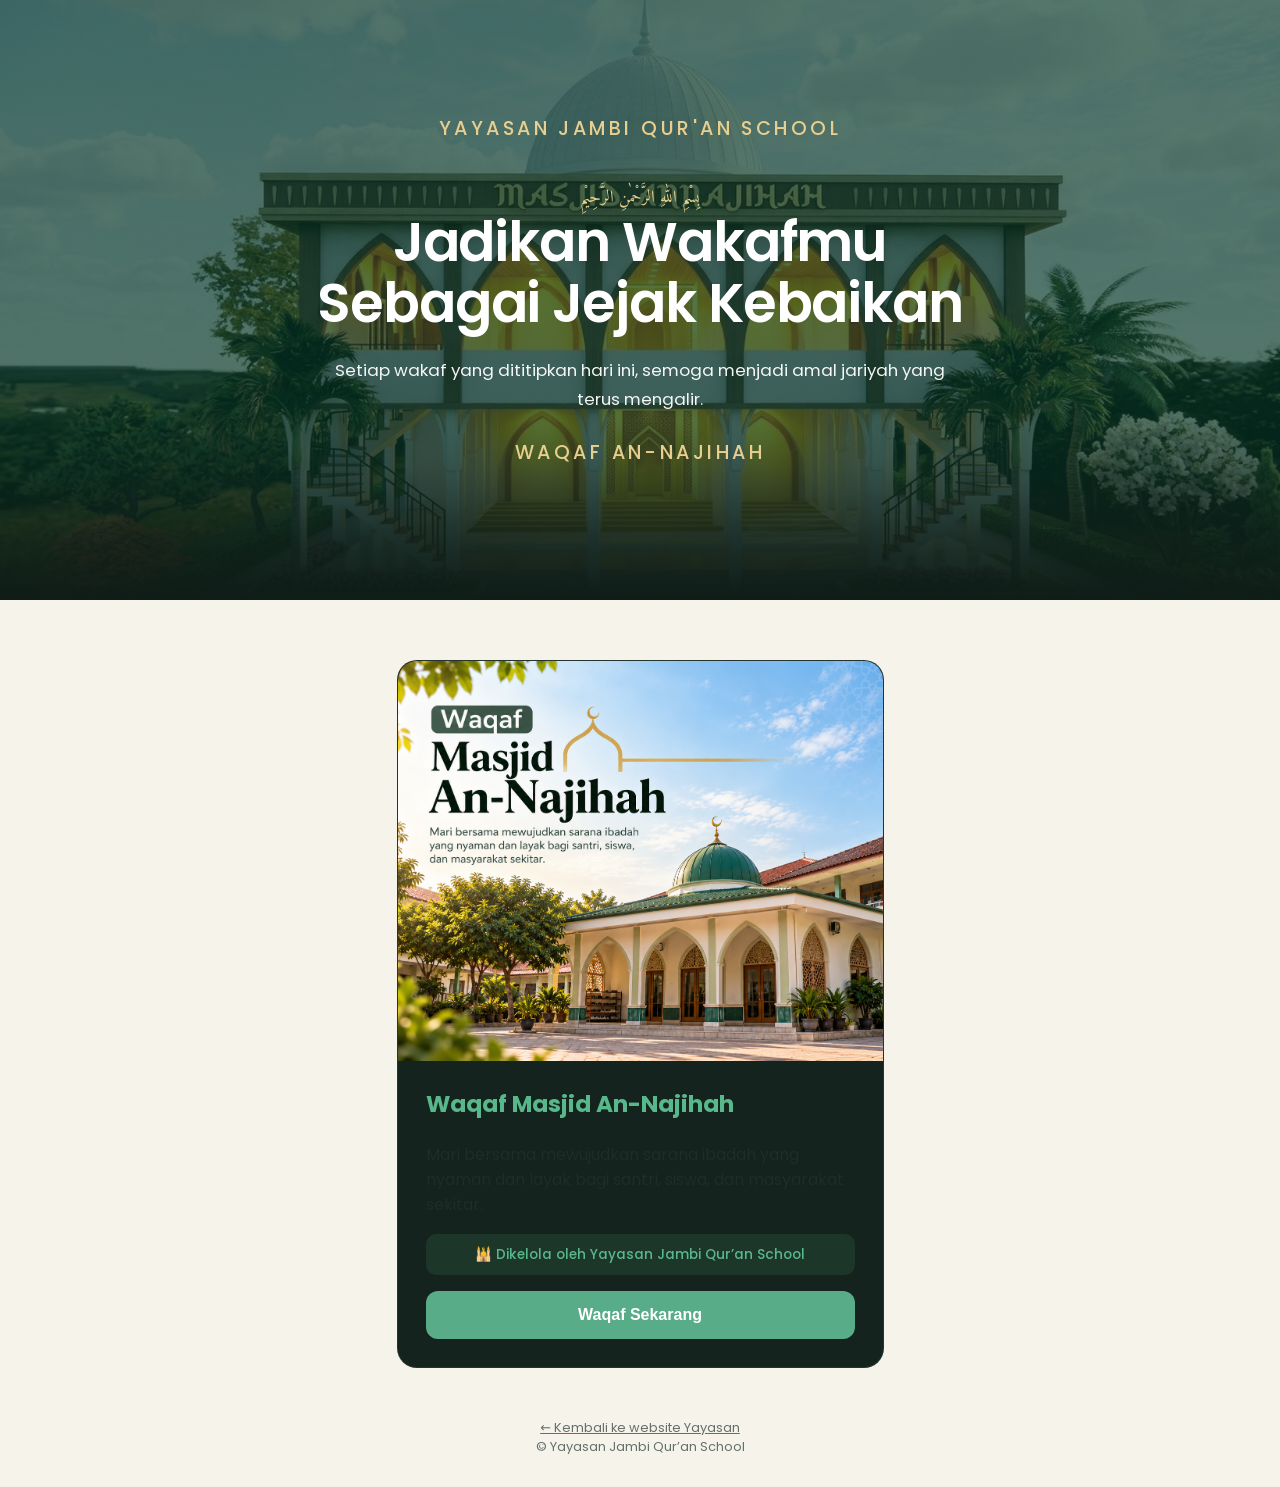
<file: waqaf/index.html>
<!DOCTYPE html>
<html lang="id">
<head>
<meta charset="utf-8">
<meta name="viewport" content="width=device-width, initial-scale=1, viewport-fit=cover">
<title>Waqaf An-Najihah – Jambi Qur’an School</title>
<link href="https://fonts.googleapis.com/css2?family=Amiri:wght@700&family=Poppins:wght@400;500;600&display=swap" rel="stylesheet">
<link rel="stylesheet" href="css/style.css">

<link rel="icon" href="../DB/logo_jqs.jpg" type="image/jpeg">
<meta property="og:title" content="Waqaf An-Najihah – Jambi Qur’an School">
<meta property="og:description" content="Jadikan wakafmu sebagai jejak kebaikan.">
<meta property="og:image" content="https://jambiquranschool.github.io/waqaf/rss/masjid.png">
<meta property="og:url" content="https://jambiquranschool.github.io/waqaf/">
</head>
<body>
<header class="hero">
  <div class="org">Yayasan Jambi Qur'an School</div>

  <p class="ar">بِسْمِ اللّٰهِ الرَّحْمٰنِ الرَّحِيْمِ</p>

  <h1>Jadikan Wakafmu<br>Sebagai Jejak Kebaikan</h1>

  <p>
    Setiap wakaf yang dititipkan hari ini, semoga menjadi
    amal jariyah yang terus mengalir.
  </p>
  <br>

  <div class="org">Waqaf An-Najihah</div>
</header>
<main>
  <div class="cards">

    <div class="campaign-card">

        <img 
            src="rss/masjid.png" 
            alt="Waqaf Masjid An-Najihah"
            class="campaign-image"
        >

        <div class="campaign-content">

            <h2>Waqaf Masjid An-Najihah</h2>

            <p class="campaign-desc">
            Mari bersama mewujudkan sarana ibadah yang nyaman dan layak
            bagi santri, siswa, dan masyarakat sekitar.
            </p>

            <p class="campaign-trust">🕌 Dikelola oleh Yayasan Jambi Qur’an School</p>

            <button class="btn" onclick="openForm('Waqaf Masjid An-Najihah')">
              Waqaf Sekarang
            </button>

        </div>
    </div>


    <!-- CARD HALL -->
    <!-- <div class="campaign-card">

        <img 
            src="images/hall-waqaf.jpg" 
            alt="Waqaf Hall An-Najihah"
            class="campaign-image"
        >

        <div class="campaign-content">

            <h2>Waqaf Hall An-Najihah</h2>

            <div class="campaign-stats">
                <div>
                    <span>Terkumpul</span>
                    <strong>Rp15.000.000</strong>
                </div>

                <div>
                    <span>Target</span>
                    <strong>Rp75.000.000</strong>
                </div>
            </div>

            <div class="progress">
                <div class="progress-bar" style="width: 20%;"></div>
            </div>

            <div class="progress-info">
                <span>20%</span>
                <span>Rp60.000.000 lagi</span>
            </div>

            <button class="btn" onclick="openForm('Waqaf Hall An-Najihah')">
              Waqaf Sekarang
            </button>

        </div>
    </div> -->

</div>
</main>
<footer>
  <a href="../" style="color:inherit">← Kembali ke website Yayasan</a><br>
  © Yayasan Jambi Qur’an School
</footer>

<div class="ov" id="ov"><div class="modal" id="modal"></div></div>

<script src="js/script.js"></script>
</body>
</html>
</file>
<file: waqaf/css/style.css>
:root{--bg:#f6f3ea;
    --sf:#fff;
    --tx:#1f2d27;
    --mu:#62716a;
    --pr:#0f6b4f;
    --pr2:#0a4d38;
    --gd:#c9a24a;
    --bd:#e4dfcf;
    --wr:#fff8e5;
    --in:#e8f8f6;
    --rd:#d64529;

    box-sizing:border-box;
    padding-top:env(safe-area-inset-top,0px);
    padding-bottom:env(safe-area-inset-bottom,0px)}
    @media (prefers-color-scheme:dark){
    
:root:not([data-theme="light"]){--bg:#101a16;
    --sf:#18251f;
    --tx:#eaf1ec;
    --mu:#9bb0a5;
    --pr:#2fa57d;
    --pr2:#1d7d5d;
    --gd:#d9b765;
    --bd:#2a3b33;
    --wr:#2e2815;
    --in:#16302d;
    --rd:#ff7b5f}}

:root[data-theme="dark"]{--bg:#101a16;
    --sf:#18251f;
    --tx:#eaf1ec;
    --mu:#9bb0a5;
    --pr:#2fa57d;
    --pr2:#1d7d5d;
    --gd:#d9b765;
    --bd:#2a3b33;
    --wr:#2e2815;
    --in:#16302d;
    --rd:#ff7b5f}
    
    html{
        scroll-padding-top:env(safe-area-inset-top,0px)}
        *{box-sizing:border-box}
    body{
        margin:0;
        background:var(--bg);
        color:var(--tx);
        font-family:Poppins,system-ui,sans-serif;
        line-height:1.55}
    main {
        max-width: 1050px;
        margin: 0 auto 50px;
        padding: 60px 24px 0;
        position: relative;
        z-index: 1;
}
    
.hero {
    min-height: 600px;
    color: #fff;
    text-align: center;
    padding: 80px 20px;
    position: relative;

    background-image:
        linear-gradient(
        rgba(5, 55, 40, 0.68),
        rgba(5, 55, 40, 0.68)),
        url("../rss/hero_bg.jpeg");

    background-size: cover;
    background-position: center;
    background-repeat: no-repeat;

    display: flex;
    flex-direction: column;
    justify-content: center;
    align-items: center;
    position: relative;
    overflow: hidden;
}

.hero::after {
    content: "";
    position: absolute;
    left: 0;
    right: 0;
    bottom: 0;
    height: 180px;
    background: linear-gradient(
        to bottom,
        transparent 0%,
        rgba(15, 28, 23, 0.2) 25%,
        rgba(15, 28, 23, 0.7) 65%,
        #0f1c17 100%
    );
    pointer-events: none;
}

.hero > * {
    position: relative;
    z-index: 1;
}

.org {
    font-size: 1.2rem;
    letter-spacing: 0.18em;
    text-transform: uppercase;
    color: #e8cf8f;
    margin-bottom: 18px;
    font-weight: 500;
}

.ar {
    font-family: Amiri, serif;
    font-size: 2rem;
    color: #f0d995;
    margin: 0 0 12px;
}

.hero h1 {
    margin: 0;
    font-size: 3.4rem;
    line-height: 1.12;
    font-weight: 600;
    letter-spacing: -0.02em;
    max-width: 850px;
}

.hero p {
    margin: 22px auto 0;
    max-width: 650px;
    opacity: 0.95;
    font-size: 1.05rem;
    line-height: 1.7;
}

.hero-label {
    margin-top: 26px;
    padding: 8px 18px;
    border: 1px solid rgba(232, 207, 143, 0.7);
    border-radius: 50px;
    color: #f0d995;
    font-size: 0.82rem;
    letter-spacing: 0.12em;
    text-transform: uppercase;
}

.cards {
    display: flex;
    flex-wrap: wrap;
    justify-content: center;
    gap: 28px;
}


.campaign-card {
    flex: 0 0 calc(50% - 14px);
    background: #14231d;
    border: 1px solid rgba(255, 255, 255, 0.08);
    border-radius: 20px;
    overflow: hidden;

    transition: transform 0.25s ease,
                box-shadow 0.25s ease;
}

.campaign-card:hover {
    transform: translateY(-5px);
    box-shadow: 0 15px 35px rgba(0, 0, 0, 0.2);
}

.campaign-image {
    width: 100%;
    height: 400px;
    object-fit: cover;
    display: block;
}

.campaign-content {
    padding: 28px;
}

.campaign-content h2 {
    margin: 0 0 24px;

    color: #58b88c;
    font-size: 1.45rem;
    line-height: 1.3;
}

.campaign-trust{
    margin: 0 0 16px;
    padding: 10px 14px;
    background: rgba(88, 184, 140, 0.12);
    border-radius: 10px;
    color: #58b88c;
    font-size: 0.85rem;
    font-weight: 500;
    text-align: center;
}

.btn {
    width: 100%;
    padding: 15px 20px;

    border: none;
    border-radius: 12px;

    background: #58ad88;
    color: #fff;

    font-size: 1rem;
    font-weight: 600;

    cursor: pointer;

    transition: background 0.2s ease,
                transform 0.2s ease;
}

.btn:hover {
    background: #479b76;
    transform: translateY(-2px);
}

@media (max-width: 700px) {

    .cards {
        gap: 20px;
    }

    .campaign-card {
        flex: 0 0 100%;   
    }

    .campaign-image {
        height: auto;      
        max-height: 420px;
        object-fit: cover;
    }

    .campaign-content {
        padding: 24px;
    }

    .campaign-desc{
    margin: 0 0 24px;
    color: #9fb3aa;
    font-size: 0.95rem;
    line-height: 1.7;
    }

    .hero {
        min-height: 480px;
        padding: 60px 20px;
        padding-bottom: 110px; 
    }

    .hero h1 {
        font-size: 2.2rem;
    }
    .hero::after {
        height: 120px;       
    }

    .org {
        font-size: 1rem;
    }
}

.ico{font-size:2rem}

.btn.wa{background:#07a85a}

.btn.ghost{background:transparent;
    color:var(--pr);
    border:1.5px solid var(--pr);
    margin-top:8px}
    
    footer{text-align:center;
        color:var(--mu);
        font-size:.8rem;
        padding:0 16px 30px}

.ov{position:fixed;
    inset:0;
    background:rgba(0,0,0,.55);
    display:none;
    align-items:center;
    justify-content:center;
    padding:14px;
    z-index:20}

.ov.on{display:flex}

.modal{background:var(--sf);
    border-radius:20px;
    width:100%;
    max-width:440px;
    max-height:92vh;
    overflow-y:auto;
    padding:22px;
    position:relative}

.x{position:absolute;
    top:10px;
    right:14px;
    background:none;
    border:0;
    font-size:1.6rem;
    color:var(--mu);
    cursor:pointer}

.modal h3{margin:0 0 2px;
    color:var(--pr)}

.sub{color:var(--mu);
    font-size:.85rem;
    margin:0 0 14px}

    label{display:block;
        font-size:.82rem;
        font-weight:500;
        margin:12px 0 6px}
    input[type=text],input[type=tel],
    input[type=number]{width:100%;
        padding:11px 12px;
        border:1.5px solid var(--bd);
        border-radius:10px;
        background:var(--bg);
        color:var(--tx);
        font:inherit}
    input:focus{outline:2px solid var(--pr);
        border-color:transparent}

.amts{display:grid;
    grid-template-columns:repeat(3,1fr);
    gap:8px}

.amt{padding:11px 4px;
    border:1.5px solid var(--bd);
    border-radius:10px;
    background:var(--bg);
    color:var(--tx);
    font:500 .9rem Poppins,sans-serif;
    cursor:pointer}

.amt.on{background:var(--pr);
    color:#fff;
    border-color:var(--pr)}

.banks{display:flex;
    flex-direction:column;
    gap:8px}

.bank{display:flex;
    align-items:center;
    gap:10px;
    padding:11px 12px;
    border:1.5px solid var(--bd);
    border-radius:10px;
    cursor:pointer}

.bank.on{border-color:var(--pr);
    background:var(--in)}

.bank b{font-size:.78rem;
    background:var(--pr);
    color:#fff;
    border-radius:6px;
    padding:2px 8px;
    min-width:58px;
    text-align:center}

.bank-logo{
  width:64px;
  height:32px;
  object-fit:contain;
  background:#fff;
  border-radius:6px;
  padding:3px 3px;
  flex-shrink:0;
}

.err{color:var(--rd);
    font-size:.82rem;
    min-height:1.2em;
    margin:8px 0 0}

.center{text-align:center}

.ok{width:54px;
    height:54px;
    border-radius:50%;
    background:var(--pr);
    color:#fff;
    font-size:1.7rem;
    display:grid;
    place-items:center;
    margin:0 auto 6px}

.cd{display:flex;
    justify-content:space-between;
    align-items:center;
    margin:14px 0 4px;
    font-size:.85rem}

.cd .t{color:var(--rd);
    font-size:1.5rem;
    font-weight:500;
    letter-spacing:.08em}

.small{color:var(--mu);
    font-size:.78rem}

.warn{background:var(--wr);
    border-radius:8px;
    padding:12px;
    font-size:.85rem;
    margin:12px 0}

.row{display:flex;
    justify-content:space-between;
    align-items:center;
    gap:10px;
    border-bottom:1px solid var(--bd);
    padding:10px 0}

.row small{color:var(--mu);
    display:block}

.row strong{color:var(--rd);
    font-size:1.05rem}

.cp{background:none;
    border:0;
    color:var(--pr);
    font:600 .85rem Poppins,sans-serif;
    cursor:pointer}

.note{background:var(--in);
    border-radius:8px;
    padding:12px;
    font-size:.82rem;
    text-align:center;
    margin:14px 0}

.note em{font-style:normal;
    color:var(--rd);
    font-weight:600}


a.btn{display:block;text-align:center;text-decoration:none}
.btn.ghost{background:transparent}
.btn.ghost:hover{background:var(--in)}

.choices{display:flex;flex-direction:column;gap:10px}
.choice{display:flex;align-items:center;gap:14px;width:100%;text-align:left;
    padding:16px;border:1.5px solid var(--bd);border-radius:14px;
    background:var(--bg);color:var(--tx);font-family:inherit;cursor:pointer;
    transition:border-color .2s,background .2s}
.choice:hover{border-color:var(--pr);background:var(--in)}
.choice b{display:block;font-size:1rem}
.choice small{display:block;color:var(--mu);font-size:.8rem;margin-top:2px}
.c-ico{font-size:1.8rem}

.store{background:var(--in);border-radius:12px;padding:14px;margin-bottom:14px}
.store-name{font-weight:600;color:var(--pr);margin-bottom:6px}
.store-addr{font-size:.88rem;color:var(--tx)}

.qris-box{text-align:center;padding:12px 0;border-bottom:1px solid var(--bd)}
.qris-img{display:block;width:100%;max-width:260px;margin:8px auto;background:#fff;border-radius:12px;padding:8px}
</file>
